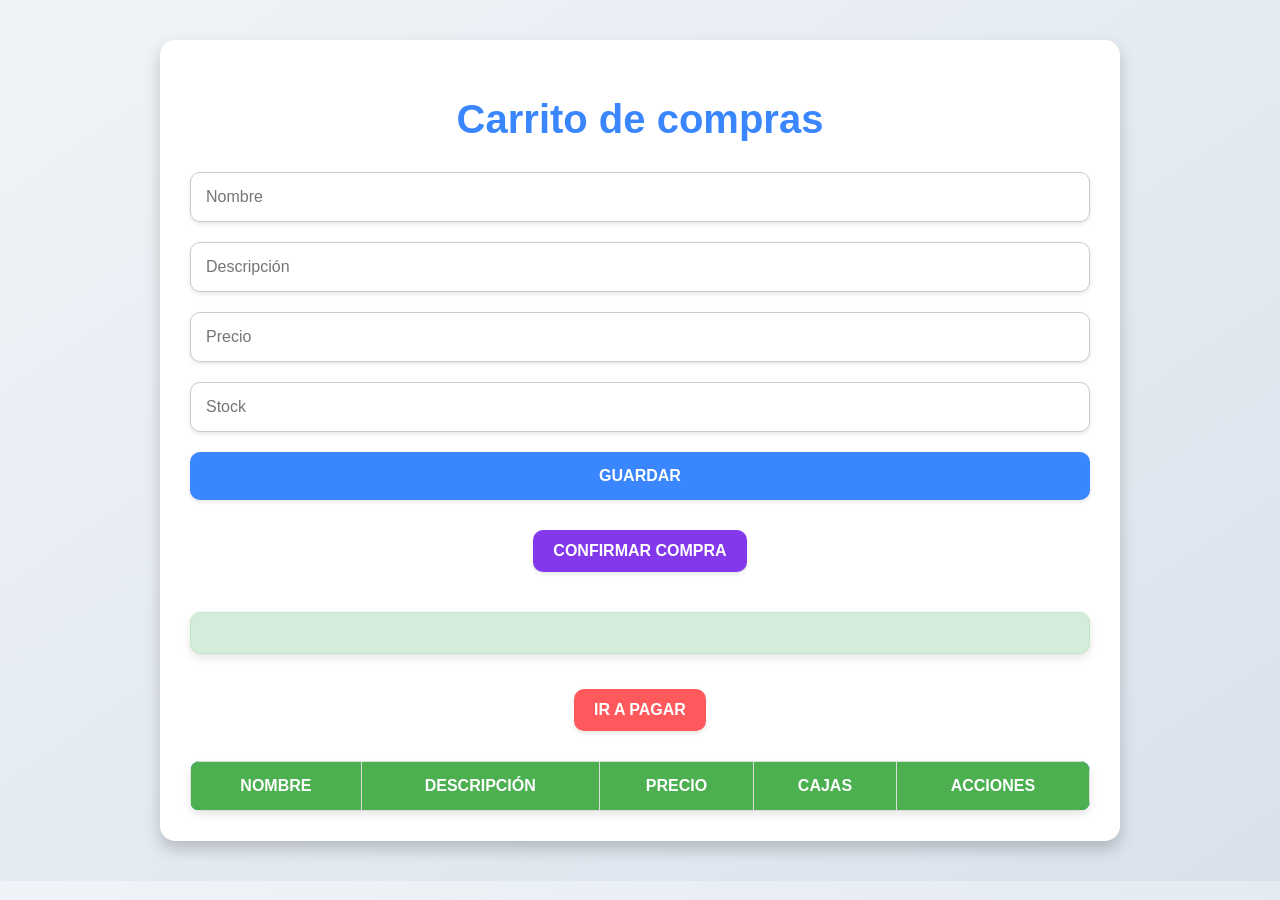
<file: index.html>
<!DOCTYPE html>
<html lang="es">
<head>
    <meta charset="UTF-8">
    <meta name="viewport" content="width=device-width, initial-scale=1.0">
    <title>CRUD de Papelería</title>
    <link rel="stylesheet" href="style.css">

    <style>


/* Estilos globales */
body {
    font-family: 'Roboto', sans-serif;
    margin: 0;
    padding: 0;
    background: linear-gradient(to bottom right, #f0f4f8, #d9e2ec);
    color: #333;
}

/* Contenedor principal */
.container {
    max-width: 900px;
    margin: 40px auto;
    padding: 30px;
    background: #ffffff;
    box-shadow: 0 8px 16px rgba(0, 0, 0, 0.2);
    border-radius: 15px;
    overflow: hidden;
}

/* Título */
h1 {
    text-align: center;
    color: #3a86ff;
    margin-bottom: 30px;
    font-size: 2.5rem;
}

/* Formulario */
form {
    display: flex;
    flex-wrap: wrap;
    gap: 20px;
    justify-content: space-between;
}

form input, form button {
    flex: 1 1 calc(50% - 10px);
    padding: 15px;
    font-size: 1rem;
    border: 1px solid #ccc;
    border-radius: 10px;
    transition: all 0.3s;
    box-shadow: 0 2px 4px rgba(0, 0, 0, 0.1);
}

form input:focus {
    border-color: #3a86ff;
    outline: none;
    box-shadow: 0 0 8px rgba(58, 134, 255, 0.4);
}

form button {
    flex: 1 1 100%;
    background: #3a86ff;
    color: #ffffff;
    border: none;
    cursor: pointer;
    font-weight: bold;
    transition: all 0.3s;
    text-transform: uppercase;
}

form button:hover {
    background: #2a6dcd;
    box-shadow: 0 4px 8px rgba(58, 134, 255, 0.3);
}

/* Contenedor de confirmación */
.confirm-container {
    text-align: center;
    margin-top: 10px;
}

.confirm-container button {
    background: #8338ec;
    color: #fff;
    padding: 12px 20px;
    border: none;
    border-radius: 10px;
    font-size: 1rem;
    cursor: pointer;
    transition: all 0.3s;
}

.confirm-container button:hover {
    background: #6a2dbc;
    box-shadow: 0 4px 8px rgba(131, 56, 236, 0.4);
}

/* Botón MercadoPago */
.btnContainer {
    text-align: center;
    margin-top: 15px;
}

.btnContainer button {
    background: #ff595e;
    color: #fff;
    padding: 12px 20px;
    border: none;
    border-radius: 10px;
    font-size: 1rem;
    cursor: pointer;
    transition: all 0.3s;
}

.btnContainer button:hover {
    background: #d44648;
    box-shadow: 0 4px 8px rgba(255, 89, 94, 0.4);
}

/* Tabla */
table {
    width: 100%;
    border-collapse: collapse;
    margin-top: 30px;
    font-size: 1rem;
    background: #ffffff;
    border-radius: 10px;
    overflow: hidden;
    box-shadow: 0 4px 8px rgba(0, 0, 0, 0.1);
}

table thead {
    background: #3a86ff;
    color: #ffffff;
    text-transform: uppercase;
    font-weight: bold;
}

table th, table td {
    padding: 15px;
    text-align: center;
    border-bottom: 1px solid #ddd;
}

table tr:nth-child(even) {
    background: #f8f9fa;
}

table tr:hover {
    background: #eaf2ff;
}

/* Mensaje de compra */
#purchaseMessage {
    margin-top: 20px;
    padding: 20px;
    background: #d4edda;
    border: 1px solid #c3e6cb;
    color: #155724;
    border-radius: 10px;
    text-align: center;
    font-size: 1.1rem;
    font-weight: bold;
    box-shadow: 0 4px 8px rgba(0, 0, 0, 0.1);
}




    </style>
    
</head>
<body>
    <div class="container">
        <h1>Carrito de compras</h1>
        <form id="productForm">
            <input type="hidden" id="productId">
            <input type="text" id="nombre" placeholder="Nombre" required>
            <input type="text" id="descripcion" placeholder="Descripción" required>
            <input type="number" id="precio" placeholder="Precio" required>
            <input type="number" id="stock" placeholder="Stock" required>
            <button type="submit">Guardar</button>
            <div class="confirm-container">
                <button id="confirmPurchaseButton">Confirmar compra</button>
            </div>
            <div id="purchaseMessage"></div> <!-- Contenedor para mostrar mensajes -->
            
            <!-- Botón para redirigir a MercadoPago -->
            <div class="btnContainer">
                <button type="button" onclick="window.location.href='mercadopago.php';">Ir a pagar</button>
            </div>
        </form>
    
    

        <table>
            <thead>
                <tr>
                    <th>Nombre</th>
                    <th>Descripción</th>
                    <th>Precio</th>
                    <th>Cajas</th>
                    <th>Acciones</th>
                </tr>
            </thead>
            <tbody id="productList">
            </tbody>
        </table>
    </div>
    <script src="script.js"></script>

    <script src="//code.tidio.co/l75zttiyjmteqtmppow1dymasbkdfatm.js" async></script>


    <script>
        document.getElementById("confirmPurchaseButton").addEventListener("click", function () {
    // Guardar datos de la compra
    fetch("guardar_compra.php", { method: "POST" })
        .then(response => response.json())
        .then(data => {
            if (data.success) {
                // Limpiar datos del carrito
                fetch("limpiar_carrito.php", { method: "POST" })
                    .then(response => response.json())
                    .then(data => {
                        if (data.success) {
                            // Obtener ubicación del usuario
                            if (navigator.geolocation) {
                                navigator.geolocation.getCurrentPosition(
                                    function (position) {
                                        const lat = position.coords.latitude;
                                        const lon = position.coords.longitude;

                                        // Mostrar mensaje con las coordenadas
                                        const messageContainer = document.getElementById("purchaseMessage");
                                        messageContainer.innerHTML = `
                                            <p>El pedido sera mando a: Latitud ${lat}, Longitud ${lon}</p>
                                            <p>Puedes revisar tu ubicacion en el partado de (Tu ubicacion) </p>
                                            <p>Gracias por tu compra.</p>
                                        `;
                                    },
                                    function (error) {
                                        alert("No se pudo obtener la ubicación: " + error.message);
                                    }
                                );
                            } else {
                                alert("La geolocalización no está soportada en este navegador.");
                            }
                        } else {
                            alert("Hubo un problema al limpiar el carrito.");
                        }
                    });
            } else {
                alert("Hubo un problema al guardar la compra.");
            }
        })
        .catch(error => {
            console.error("Error:", error);
        });
});

    </script>
    

</body>
</html>
</file>
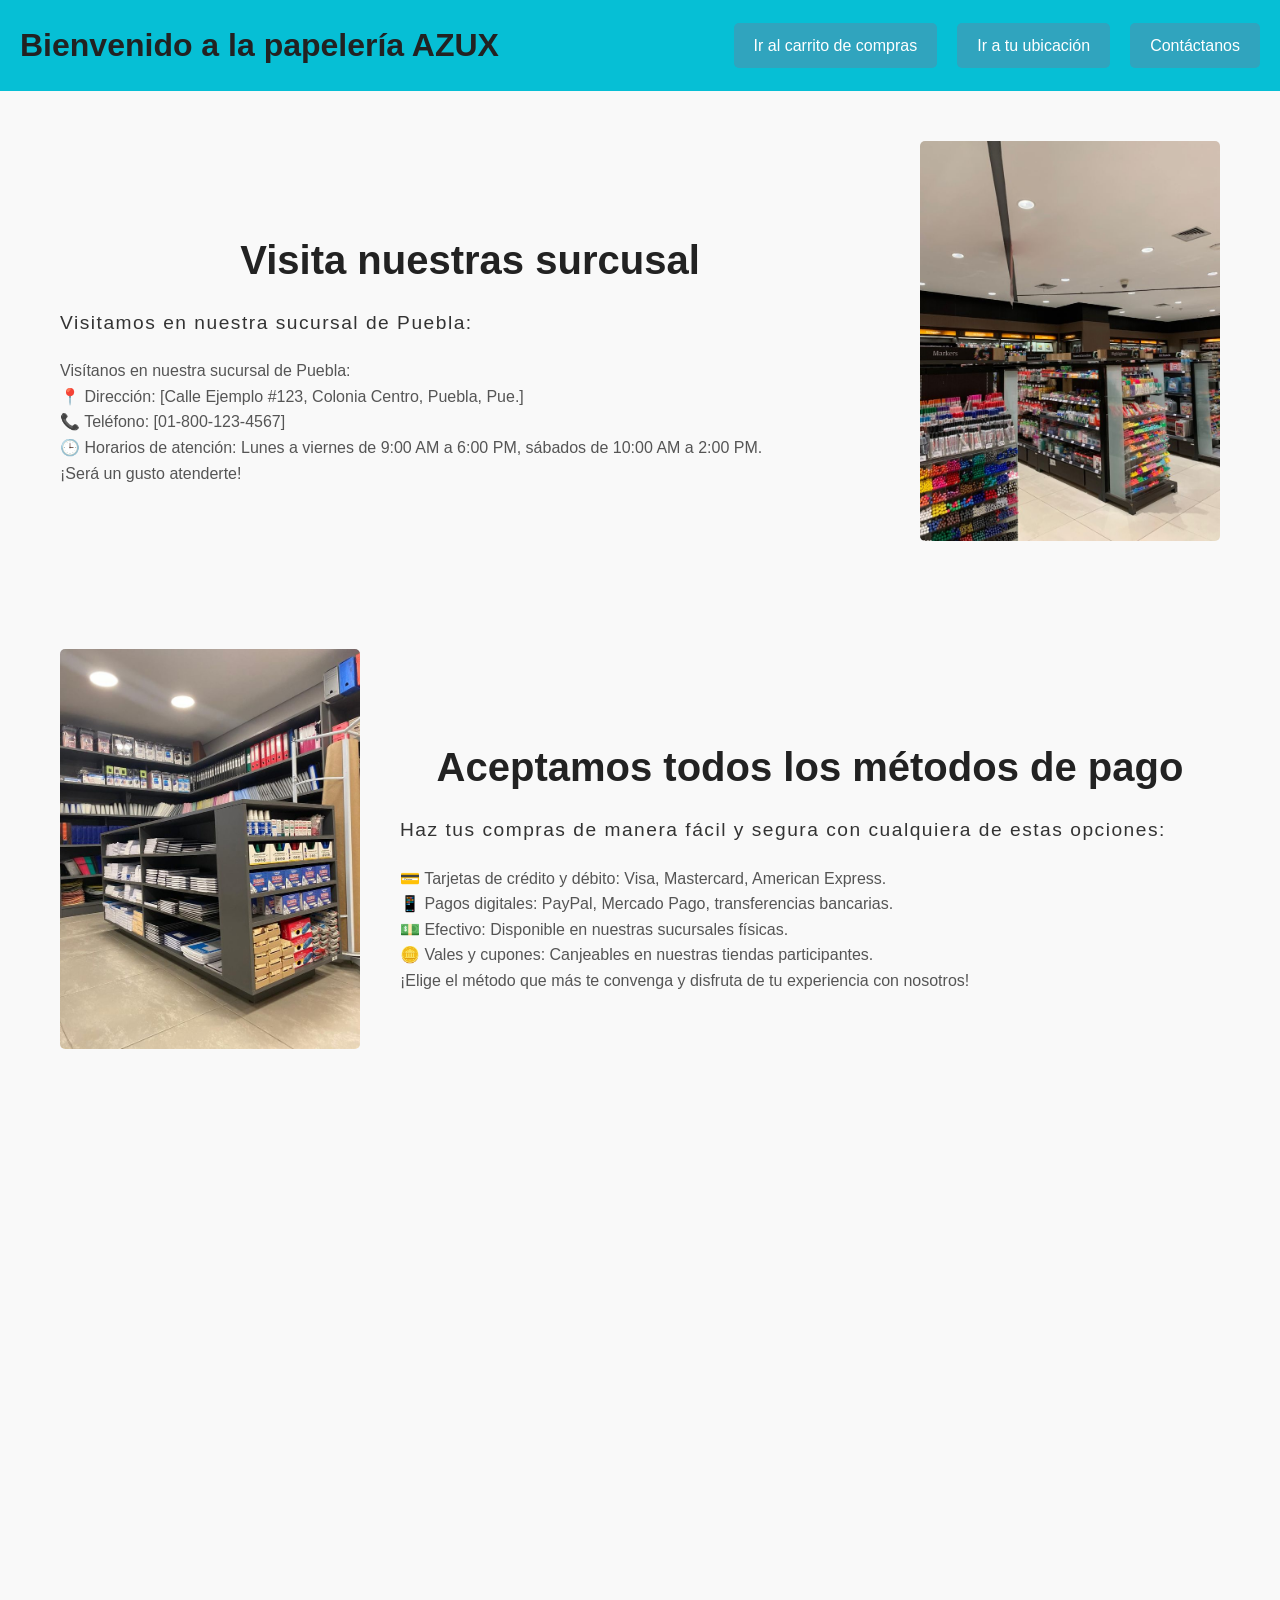
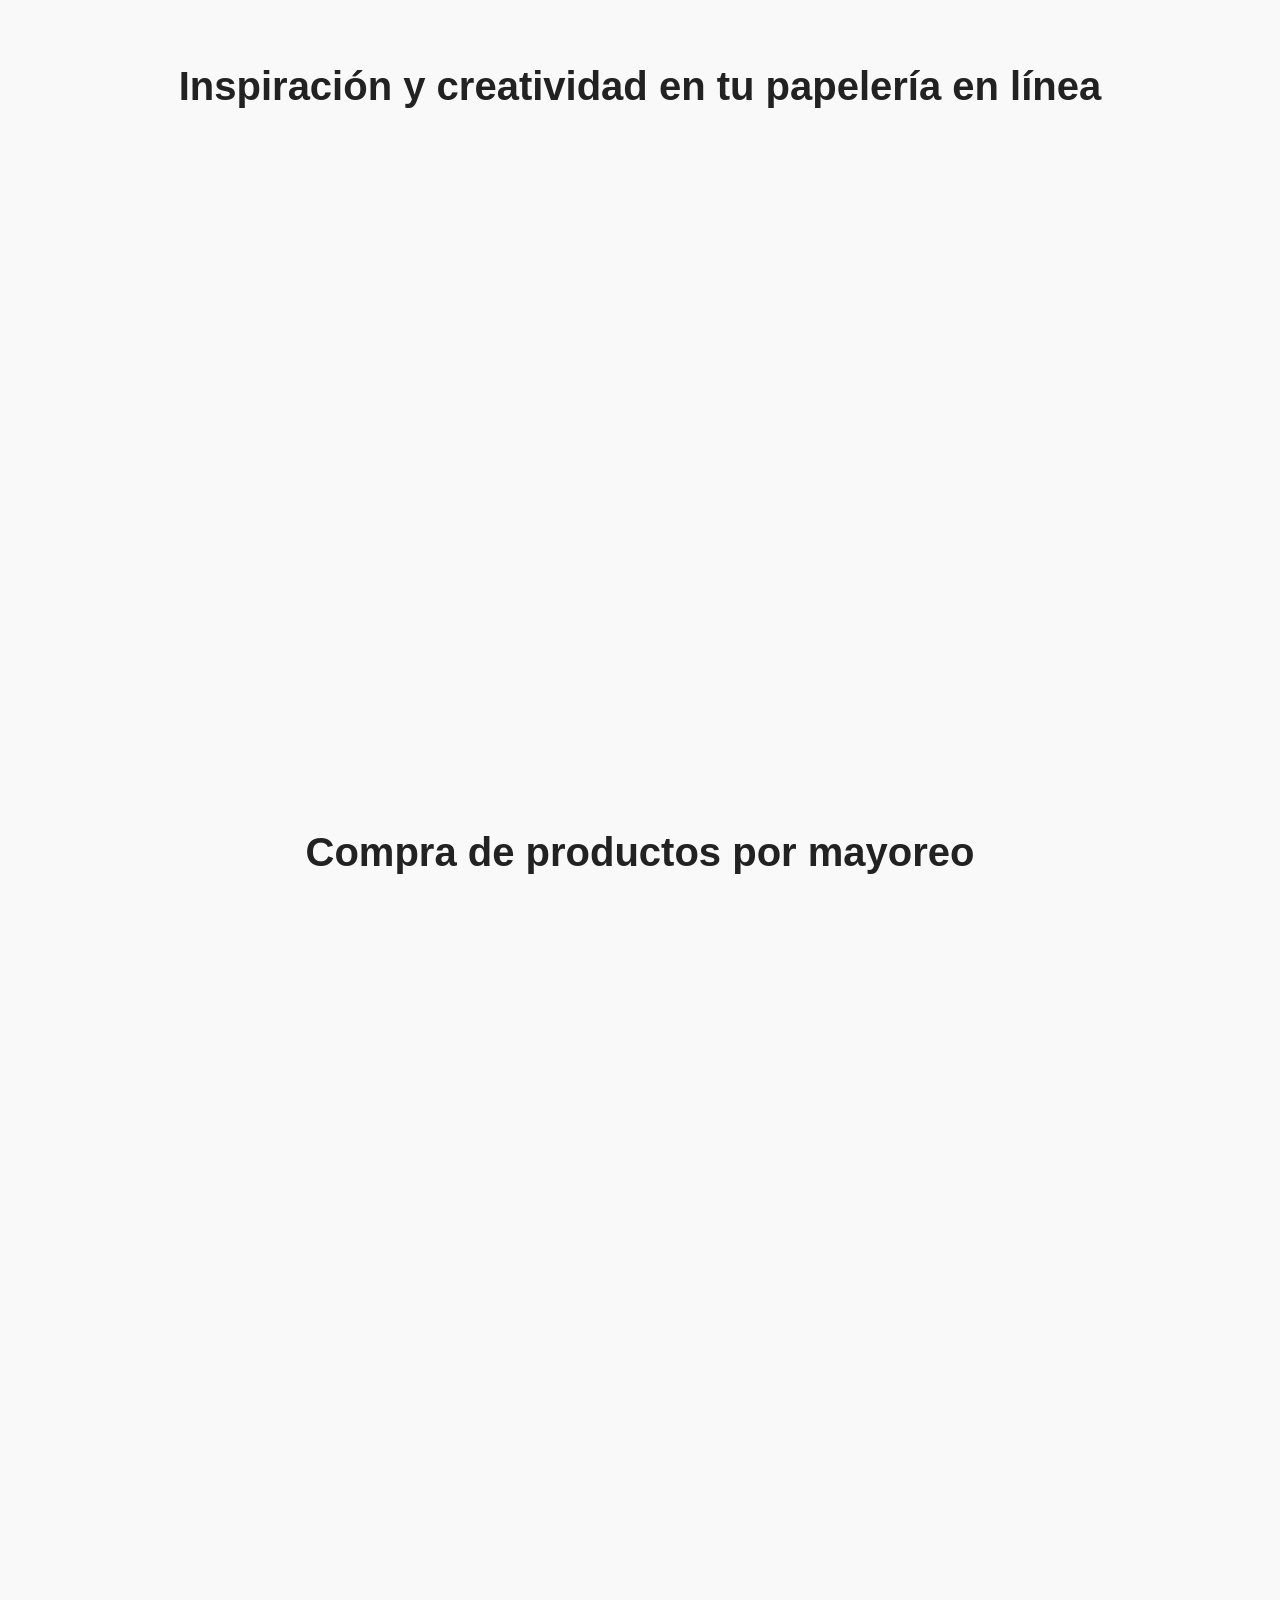
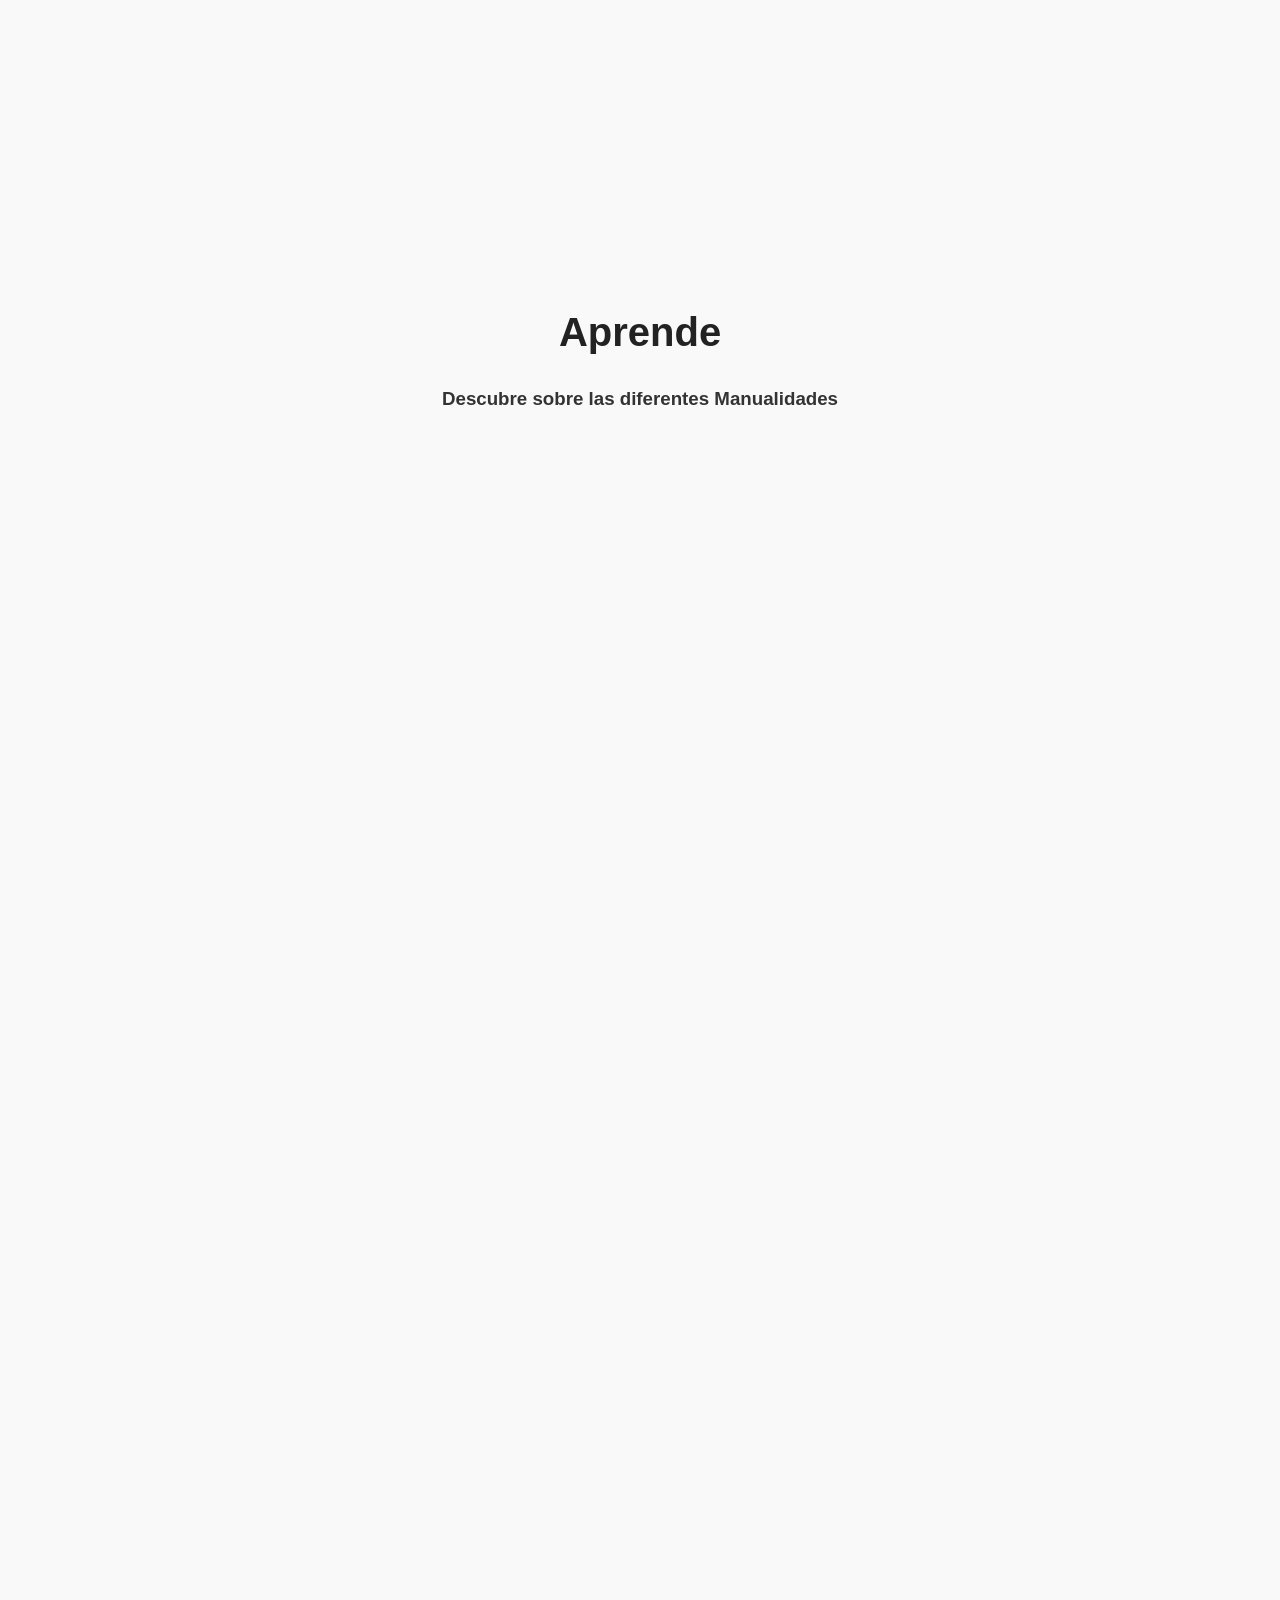
<file: pagina.html>
<!DOCTYPE html>
<html lang="es">
<head>
    <meta charset="UTF-8">
    <meta name="viewport" content="width=device-width, initial-scale=1.0">
    <title>Página de Inicio</title>
    <link href="https://unpkg.com/aos@2.3.1/dist/aos.css" rel="stylesheet">
    <style>
        /* Estilos básicos para la página */


        body {
            font-family: Arial, sans-serif;
            margin: 0;
            padding: 0;
            background-color: #f4f4f9;
        }

        h1 {
            text-align: center;
            font-size: 2.5em;
            margin: 1em 0;
            color: #333;
        }

        .product-section {
            display: flex;
            flex-direction: column;
            gap: 2em;
            max-width: 1200px;
            margin: 0 auto;
            padding: 1em;
        }

        .product-card {
            display: flex;
            align-items: center;
            gap: 1em;
            border-radius: 10px;
            overflow: hidden;
            box-shadow: 0 4px 6px rgba(0, 0, 0, 0.1);
        }

        /* Estilo para las secciones individuales */
        .product-card:nth-child(1) {
            background-color: #fff8cd; /* Color amarillo suave */
        }

        .product-card:nth-child(2) {
            background-color: #ffe5e9; /* Color rosado */
        }

        .product-card:nth-child(3) {
            background-color: #e4f1fb; /* Color azul claro */
        }

        .product-image {
            width: 150px;
            height: 150px;
            object-fit: cover;
            border-radius: 10px;
            margin: 1em;
        }

        .product-content {
            flex: 1;
            padding: 1em;
        }

        .product-content h2 {
            font-size: 1.8em;
            margin-bottom: 0.5em;
            color: #333;
        }

        .product-content p {
            font-size: 1em;
            color: #555;
        }

        .navigation {
            display: flex;
            align-items: center;
            gap: 1em;
        }

        .nav-button {
            background-color: #13dabf;
            color: white;
            border: none;
            border-radius: 50%;
            width: 40px;
            height: 40px;
            display: flex;
            align-items: center;
            justify-content: center;
            cursor: pointer;
        }

        .nav-button:hover {
            background-color: #13dabf;
        }
       


        /* Estilos generales del header */
        header {
            display: flex;
            justify-content: space-between; /* Alinea título y botones en extremos opuestos */
            align-items: center;
            background-color:  #06bfd5;
            padding: 20px;
            color: white;
        }


/* Título del header */
header h1 {
    margin: 0;
    font-size: 2rem;
    font-weight: bold;
}

.nav-buttons {
            display: flex;
            gap: 20px;
        }

        .nav-buttons a {
            background-color: #30a4be;
            padding: 10px 20px;
            color: white;
            text-decoration: none;
            border-radius: 5px;
            font-size: 16px;
            transition: background-color 0.3s ease, transform 0.3s ease;
        }

        .nav-buttons a:hover {
            background-color: #28a745;
            transform: translateY(-2px);
        }

      
    
        main {
            text-align: center;
            padding: 2em;
        }
        main h1 {
            font-size: 2.5em;
            margin-bottom: 0.5em;
        }
        main p {
            font-size: 1.2em;
            line-height: 1.6;
        }
        footer {
            background-color: #333;
            color: white;
            text-align: center;
            padding: 1em 0;
            margin-top: 2em;
        }

        /* Contenedor de productos */
.product-container {
    display: grid;
    grid-template-columns: repeat(4, 1fr); /* 4 columnas de igual ancho */
    gap: 16px; /* Espacio entre los productos */
    padding: 16px;
}

/* Estilos individuales de cada producto */
.product {
    border: 1px solid #ddd;
    border-radius: 8px;
    padding: 16px;
    max-width: 100%; /* Asegúrate de que se ajusten al contenedor */
    text-align: center;
    box-shadow: 0 4px 6px rgba(0, 0, 0, 0.1);
    transition: transform 0.3s ease, box-shadow 0.3s ease;
    background-color: #f9f9f9;
}

.product:hover {
    transform: translateY(-5px);
    box-shadow: 0 6px 10px rgba(0, 0, 0, 0.15);
}

.product img {
    max-width: 100%;
    height: auto;
    border-radius: 8px;
    margin-bottom: 16px;
}

.product h3 {
    font-size: 1.2em;
    color: #333;
    margin-bottom: 8px;
}

.product p {
    font-size: 0.9em;
    color: #666;
    margin-bottom: 16px;
}

.product span {
    font-size: 1em;
    font-weight: bold;
    color: #007BFF;
}

.product form {
    margin-top: 16px;
}

.product button {
    padding: 10px 16px;
    font-size: 0.9em;
    color: #fff;
    background-color: #007BFF;
    border: none;
    border-radius: 4px;
    cursor: pointer;
    transition: background-color 0.3s ease;
}

.product button:hover {
    background-color: #0056b3;
}



/* Contenedor general */
.licencia-container {
    text-align: center;
    background-color: #f8f8f8;
    padding: 20px 0;
    border-radius: 8px;
    margin: 20px auto;
    max-width: 1200px;
    box-shadow: 0 4px 6px rgba(0, 0, 0, 0.1);
}

/* Título */
.licencia-container h2 {
    font-size: 1.8em;
    margin-bottom: 20px;
    color: #333;
}

/* Contenedor de logos */
.logos {
    display: flex;
    justify-content: center;
    align-items: center;
    gap: 30px; /* Espacio entre los logos */
    flex-wrap: wrap; /* Permite que se ajusten en pantallas más pequeñas */
    padding: 0 20px;
}

/* Logos individuales */
.logos img {
    max-width: 200px;
    height: auto;
    transition: transform 0.3s ease, opacity 0.3s ease;
    cursor: pointer;
}

.logos img:hover {
    transform: scale(1.1); /* Aumenta el tamaño al pasar el cursor */
    opacity: 0.8;
}

/* General */
body {
    font-family: 'Poppins', sans-serif;
    margin: 0;
    padding: 0;
    background-color: #f9f9f9;
    color: #333;
}

/* Contenedor principal */
.container {
    max-width: 1200px;
    margin: 0 auto;
    padding: 20px;
    text-align: center;
}

/* Título */
h1 {
    font-size: 2.5rem;
    margin-bottom: 0.5em;
    color: #222;
}

/* Subtítulo */
.subtitle {
    font-size: 1.2rem;
    color: #666;
    margin-bottom: 2em;
}

/* Grid de tarjetas */
.card-grid {
    display: grid;
    grid-template-columns: repeat(auto-fit, minmax(300px, 1fr));
    gap: 20px;
}

/* Tarjetas */
.card {
    background: #fff;
    border-radius: 10px;
    box-shadow: 0 4px 8px rgba(0, 0, 0, 0.1);
    overflow: hidden;
    transition: transform 0.3s, box-shadow 0.3s;
}

.card:hover {
    transform: translateY(-5px);
    box-shadow: 0 8px 16px rgba(0, 0, 0, 0.2);
}

/* Imagen de la tarjeta */
.card img {
    width: 100%;
    height: 200px;
    object-fit: cover;
}

/* Título de la tarjeta */
.card h2 {
    font-size: 1.5rem;
    margin: 15px;
    color: #333;
}

/* Fecha */
.card .date {
    font-size: 0.9rem;
    color: #888;
    margin: 0 15px;
}

/* Descripción */
.card .description {
    font-size: 1rem;
    margin: 15px;
    color: #555;
    line-height: 1.5;
}


body {
  margin: 0;
  font-family: 'Arial', sans-serif;
  line-height: 1.6;
  color: #333;
}

.container {
  display: flex;
  flex-wrap: wrap;
  align-items: center;
  justify-content: center;
  padding: 30px;
}




.text-section {
  flex: 1;
  max-width: 900px;
  padding: 20px;
  text-align: left;
}

.text-section h1 {
  font-size: 2.5em;
  font-weight: bold;
  margin-bottom: 10px;
}

.text-section h2 {
  font-size: 1.2em;
  font-weight: normal;
  margin-bottom: 20px;
  letter-spacing: 1.5px;
}

.text-section p {
  font-size: 1em;
  color: #555;
}

.image-section {
  flex: 1;
  max-width: 300px;
  padding: 20px;
}

.image-section img {
  width: 100%;
  height: auto;
  border-radius: 5px;
}

.weather-content {
    box-shadow: rgba(50, 50, 93, 0.25) 0px 50px 100px -20px, rgba(0, 0, 0, 0.3) 0px 30px 60px -30px, rgba(10, 37, 64, 0.35) 0px -2px 6px 0px inset;
    max-width: 501px;
    text-align: center;
    padding: 20px 20px 50px;
    margin: 20px auto 0;
    background-color: #546785;
    border-radius: 9px;
}
.weather-content h1{
    font-size: 34px;
    margin-bottom: 10px;
    color: #FFF;
}
.weather-content p{
    color: #cfcfd9;
}
.result{
    margin-bottom: 8%;
}
.result p{
    margin: 5px 0 5px;
}
.result h2{
    font-size: 70px;
    line-height: 70px;
    margin: -10px 0 10px;
    color: #fff;
}
.result h5{
    font-size: 21px;
    margin: 2px;
    color: #fff;
}
form {
    display: flex;
    flex-direction: column;
}
form input[type="text"], form input[type="submit"], form select{
    width: 100%;
    margin: 0px 0 25px;
    display: inline-block;
    border: 1px solid #ccc;
    box-shadow: inset 0 1px 3px #ddd;
    border-radius: 4px;
    -webkit-box-sizing: border-box;
    -moz-box-sizing: border-box;
    box-sizing: border-box;
    padding-left: 20px;
    padding-right: 20px;
    padding-top: 12px;
    padding-bottom: 12px;
    font-family: 'Montserrat', sans-serif;
}
form input[type="submit"]{
    width: 100%;
    margin: 0 auto;
    cursor: pointer;
    background-color: #14d4a5;
    border: 1px solid #14d4a5;
    color: #fff;
    font-weight: 600;
    transition: width 1s;
}
form input[type="submit"]:hover{
    width: 50%;
}
.alert-message {
    margin: 24px 0 0;
    color: red!important;
}



    </style>
</head>


    <script src="//code.tidio.co/l75zttiyjmteqtmppow1dymasbkdfatm.js" async></script>
<!-- Encabezado con título y botones -->
<header class="text-center py-4 bg-light">
    <h1 class="mb-4">Bienvenido a la papelería AZUX</h1>
    <div class="nav-buttons d-flex justify-content-center gap-3">
        <a href="index.html" class="btn btn-primary">Ir al carrito de compras</a>
        <a href="prueba.html" class="btn btn-secondary">Ir a tu ubicación</a>
        <a href="https://wa.me/522491782246?text=Hola,%20quisiera%20información%20sobre%20sus%20productos" 
           class="btn btn-success" 
           target="_blank">
           Contáctanos
        </a>
    </div>
</header>



<!--
<div class="hero" id="inicio">
        <div class="container" data-aos="zoom-in-up">
            <h1>Bienvenidos a Farmacia Salud Plus</h1>
            <p>Tu salud es nuestra prioridad. Encuentra medicamentos, suplementos y más.</p>
            <a href="#productos" class="btn btn-light btn-lg mt-3">Ver productos</a>
        </div>
    </div>

-->

    <div class="container" data-aos="fade-up">
        <div  class="text-section" >
          <h1>Visita nuestras  surcusal </h1>
          <h2>Visitamos en nuestra sucursal de Puebla: </h2>
          <p>
            Visítanos en nuestra sucursal de Puebla:
            <br> 
    📍 Dirección: [Calle Ejemplo #123, Colonia Centro, Puebla, Pue.]
    <br>
    📞 Teléfono: [01-800-123-4567]
        <br>
        🕒 Horarios de atención: Lunes a viernes de 9:00 AM a 6:00 PM, sábados de 10:00 AM a 2:00 PM.
        <br>
        ¡Será un gusto atenderte!
          </p>
        </div>


        <div class="image-section">
          <img src="img/socursal.jpg" alt="Real estate interior" />
        </div>
      </div>
    
      <div class="container" data-aos="fade-up">
        <div class="image-section">
          <img src="img/socursal 2.jpg" alt="Real estate interior" />
        </div>
        <div class="text-section">
          <h1>Aceptamos todos los métodos de pago </h1>
          <h2>Haz tus compras de manera fácil y segura con cualquiera de estas opciones:</h2>
          <p>

            💳 Tarjetas de crédito y débito: Visa, Mastercard, American Express.
            <br>
            📱 Pagos digitales: PayPal, Mercado Pago, transferencias bancarias.
        <br>
        💵 Efectivo: Disponible en nuestras sucursales físicas.
        <br>
        🪙 Vales y cupones: Canjeables en nuestras tiendas participantes.
        <br>

¡Elige el método que más te convenga y disfruta de tu experiencia con nosotros!
          </p>
        </div>
      </div>


      <div class="container" data-aos="fade-up">
        <div class="text-section">
          <h1>¡Contamos con todo lo que necesitas!</h1>
          <h2>Desde lo más básico hasta lo más especializado, en papeleria encontrarás:</h2>
          <div class="scrollable-content">
            <p>
              🛒 Productos de calidad: Amplia variedad para satisfacer todas tus necesidades.
              <br>
              💡 Soluciones prácticas: Diseñadas para facilitar tu día a día.
              <br>
              🤝 Atención personalizada: Estamos aquí para ayudarte a encontrar justo lo que buscas.
              <br>
              🚚 Envíos rápidos: Llegamos a donde estés.
            </p>
          </div>
        </div>
        <div class="image-section">
          <img src="img/socursal 3.jpg" alt="Real estate interior" />
        </div>
      </div>
      




    <h1>Inspiración y creatividad en tu papelería en línea</h1>
    <div class="product-section" data-aos="fade-up">
        <!-- Tarjeta Escolar -->
        <div class="product-card">
            <div class="navigation">
            <br>
                
            </div>
            <img src="img/duccax.jpg" alt="Producto Escolar" class="product-image">
            <div class="product-content">
                <h2>Escolar</h2>
                <p>Ofrecemos una amplia gama de artículos para todas las necesidades educativas.</p>
            </div>
            <div class="navigation">
                
            </div>
            
        </div>

        <!-- Tarjeta Manualidades -->
        <div class="product-card" data-aos="fade-up">
            <div class="navigation">
                
            </div>
            <img src="img/❤.jpg" alt="Producto Manualidades" class="product-image">
            <div class="product-content">
                <h2>Manualidades</h2>
                <p>Expresa tu creatividad y disfruta de momentos de diversión con nuestros productos.</p>
            </div>
            <div class="navigation">
                
            </div>
        </div>

        <!-- Tarjeta Oficina -->
        <div class="product-card" data-aos="fade-up">
            <div class="navigation">
                
            </div>
            <img src="img/🌿 Um mundo de canetas pretas!.jpg" alt="Producto Oficina" class="product-image">
            <div class="product-content">
                <h2>Oficina</h2>
                <p>Encontrarás todo lo que necesitas para mantener tu espacio de trabajo organizado y eficiente.</p>
            </div>
            <div class="navigation">
              
            </div>
        </div>
    </div>
    


    <!-- Ininicia la copra de productos-->
    <h1>Compra de productos por mayoreo</h1>

         <!--Compra de productos -->
         <div class="product-container"data-aos="fade-up" >
            <!-- Producto 1 -->
            <div class="product">
                <img src="img/50 Funda Protectores De Hojas Carta A4 Documentos Carpeta Sobre.jpg" alt="Producto 1">
                <h3>Producto 1</h3>
                <p>Descripción del producto 1</p>
                <span>Precio: $200.00</span>
                <form action="mandaralcarrito.php" method="POST">
                    <input type="hidden" name="product_name" value="Producto 1">
                    <input type="hidden" name="product_price" value="200.00">
                    <input type="hidden" name="product_description" value="Descripción del producto 1">
                    <button type="submit">Añadir al carrito</button>
                </form>
            </div>


            
        
            <!-- Producto 2 -->
            <div class="product" data-aos="fade-up">
                <img src="img/51ZPPNZo5IL._AC_SX522_.jpg" alt="Producto 2">
                <br>
            <br>
            <br>
            <br><br>
                <h3>Producto 2</h3>
                <p>Descripción del producto 2</p>
                <span>Precio: $250.00</span>
                <form action="mandaralcarrito.php" method="POST">
                    <input type="hidden" name="product_name" value="Producto 2">
                    <input type="hidden" name="product_price" value="250.00">
                    <input type="hidden" name="product_description" value="Descripción del producto 2">
                    <button type="submit">Añadir al carrito</button>
                </form>
            </div>
        
            
         <!-- Producto 2 -->
         <div class="product" data-aos="fade-up">
            <img src="img/6 piezas Pluma de gel portátil.jpg" alt="Producto 2">
            <h3>Producto 2</h3>
            <p>Descripción del producto 2</p>
            <span>Precio: $250.00</span>
            <form action="mandaralcarrito.php" method="POST">
                <input type="hidden" name="product_name" value="Producto 2">
                <input type="hidden" name="product_price" value="250.00">
                <input type="hidden" name="product_description" value="Descripción del producto 2">
                <button type="submit">Añadir al carrito</button>
            </form>
        </div>
    
        <!-- Repite los demas productos... -->

        <div class="product" data-aos="fade-up">
            <div data-aos="fade-up"></div>
            <br>
            <img src="img/Carpeta con pespunte tamaño carta hecha en piel.jpg" alt="Producto 2">
            <br>
            <br>
            <br>
            <br>
            <br>
            <br>
            <h3>Producto 2</h3>
            <p>Descripción del producto 2</p>
            <span>Precio: $250.00</span>
            <form action="mandaralcarrito.php" method="POST">
                <input type="hidden" name="product_name" value="Producto 2">
                <input type="hidden" name="product_price" value="250.00">
                <input type="hidden" name="product_description" value="Descripción del producto 2">
                <button type="submit">Añadir al carrito</button>
            </form>
        </div>

        <div class="product" data-aos="fade-up">
            <img src="img/Carpeta Kinerta Carta Negro 1_2 Pulgada 3 Arillos.jpg" alt="Producto 2">
            <h3>Producto 2</h3>
            <p>Descripción del producto 2</p>
            <span>Precio: $250.00</span>
            <form action="mandaralcarrito.php" method="POST">
                <input type="hidden" name="product_name" value="Producto 2">
                <input type="hidden" name="product_price" value="250.00">
                <input type="hidden" name="product_description" value="Descripción del producto 2">
                <button type="submit">Añadir al carrito</button>
            </form>
        </div>

        <div class="product" data-aos="fade-up">
            <img src="img/Marcatextos Sharpie Accent rosa.jpg" alt="Producto 2">
            <br>
            <br>
            <br>
            <br>
            <br>
            <br>
            <h3>Producto 2</h3>
            <p>Descripción del producto 2</p>
            <span>Precio: $250.00</span>
            <form action="mandaralcarrito.php" method="POST">
                <input type="hidden" name="product_name" value="Producto 2">
                <input type="hidden" name="product_price" value="250.00">
                <input type="hidden" name="product_description" value="Descripción del producto 2">
                <button type="submit">Añadir al carrito</button>
            </form>
        </div>

        <div class="product" data-aos="fade-up">
            <img src="img/Marcatextos Stabilo Boss Original lila pastel.jpg" alt="Producto 2">
            <br>
            <br>
            <br>
            <br>
            <br>
            <br>
            <h3>Producto 2</h3>
            <p>Descripción del producto 2</p>
            <span>Precio: $250.00</span>
            <form action="mandaralcarrito.php" method="POST">
                <input type="hidden" name="product_name" value="Producto 2">
                <input type="hidden" name="product_price" value="250.00">
                <input type="hidden" name="product_description" value="Descripción del producto 2">
                <button type="submit">Añadir al carrito</button>
            </form>
        </div>

        <div class="product" data-aos="fade-up">
            <img src="img/Paquete de 500 hojas blancas.jpg" alt="Producto 2">
            <h3>Producto 2</h3>
            <p>Descripción del producto 2</p>
            <span>Precio: $250.00</span>
            <form action="mandaralcarrito.php" method="POST">
                <input type="hidden" name="product_name" value="Producto 2">
                <input type="hidden" name="product_price" value="250.00">
                <input type="hidden" name="product_description" value="Descripción del producto 2">
                <button type="submit">Añadir al carrito</button>
            </form>
        </div>

        <div class="product" data-aos="fade-up">
            <img src="img/PLUMA CORRECTORA BIC CORRECTOR LIQUIDO BIC.jpg" alt="Producto 2">
            <h3>Producto 2</h3>
            <p>Descripción del producto 2</p>
            <span>Precio: $250.00</span>
            <form action="mandaralcarrito.php" method="POST">
                <input type="hidden" name="product_name" value="Producto 2">
                <input type="hidden" name="product_price" value="250.00">
                <input type="hidden" name="product_description" value="Descripción del producto 2">
                <button type="submit">Añadir al carrito</button>
            </form>
        </div>

        <div class="product" data-aos="fade-up">
            <img src="img/1 pieza portátil doble cabeza cinta.jpg" alt="Producto 2">
            <h3>Producto 2</h3>
            <p>Descripción del producto 2</p>
            <span>Precio: $250.00</span>
            <form action="mandaralcarrito.php" method="POST">
                <input type="hidden" name="product_name" value="Producto 2">
                <input type="hidden" name="product_price" value="250.00">
                <input type="hidden" name="product_description" value="Descripción del producto 2">
                <button type="submit">Añadir al carrito</button>
            </form>
        </div>


        <div class="product" data-aos="fade-up">
            <img src="img/1 pieza transparente A4 Portapapeles.jpg" alt="Producto 2">
            <h3>Producto 2</h3>
            <p>Descripción del producto 2</p>
            <span>Precio: $250.00</span>
            <form action="mandaralcarrito.php" method="POST">
                <input type="hidden" name="product_name" value="Producto 2">
                <input type="hidden" name="product_price" value="250.00">
                <input type="hidden" name="product_description" value="Descripción del producto 2">
                <button type="submit">Añadir al carrito</button>
            </form>
        </div>


        <div class="product" data-aos="fade-up">
            <img src="img/6 Piezas Bolígrafos Retráctiles De Punta Fina De 0,5 Mm Con Diseño Simple, Alto Valor Estético, Tinta De Secado Rápido Para Que Los Estudiantes Resuelvan Ejercicios Y Firmas.jpg" alt="Producto 2">
            <h3>Producto 2</h3>
            <p>Descripción del producto 2</p>
            <span>Precio: $250.00</span>
            <form action="mandaralcarrito.php" method="POST">
                <input type="hidden" name="product_name" value="Producto 2">
                <input type="hidden" name="product_price" value="250.00">
                <input type="hidden" name="product_description" value="Descripción del producto 2">
                <button type="submit">Añadir al carrito</button>
            </form>
        </div>


        <div class="product" data-aos="fade-up">
            <img src="img/71P8gKOGfCL._AC_SL1500_.jpg" alt="Producto 2">
            <h3>Producto 2</h3>
            <p>Descripción del producto 2</p>
            <span>Precio: $250.00</span>
            <form action="mandaralcarrito.php" method="POST">
                <input type="hidden" name="product_name" value="Producto 2">
                <input type="hidden" name="product_price" value="250.00">
                <input type="hidden" name="product_description" value="Descripción del producto 2">
                <button type="submit">Añadir al carrito</button>
            </form>
        </div>

        <div class="product" data-aos="fade-up">
            <img src="img/1 pieza Bolsillo de archivo multicapas (1).jpg" alt="Producto 2">
            <h3>Producto 2</h3>
            <p>Descripción del producto 2</p>
            <span>Precio: $250.00</span>
            <form action="mandaralcarrito.php" method="POST">
                <input type="hidden" name="product_name" value="Producto 2">
                <input type="hidden" name="product_price" value="250.00">
                <input type="hidden" name="product_description" value="Descripción del producto 2">
                <button type="submit">Añadir al carrito</button>
            </form>
        </div>

        <div class="product" data-aos="fade-up">
            <img src="img/15 piezas_10 piezas_Juego de carpetas de archivo retráctiles transparentes de tamaño A4 de color aleatorio, carpetas de archivo de palanca de arco reforzada para documentos y currículos.jpg" alt="Producto 2">
            <h3>Producto 2</h3>
            <p>Descripción del producto 2</p>
            <span>Precio: $250.00</span>
            <form action="mandaralcarrito.php" method="POST">
                <input type="hidden" name="product_name" value="Producto 2">
                <input type="hidden" name="product_price" value="250.00">
                <input type="hidden" name="product_description" value="Descripción del producto 2">
                <button type="submit">Añadir al carrito</button>
            </form>
        </div>

        <div class="product" data-aos="fade-up">
            <img src="img/ultimaimg.jpg" alt="Producto 2">
            <h3>Producto 2</h3>
            <p>Descripción del producto 2</p>
            <span>Precio: $250.00</span>
            <form action="mandaralcarrito.php" method="POST">
                <input type="hidden" name="product_name" value="Producto 2">
                <input type="hidden" name="product_price" value="250.00">
                <input type="hidden" name="product_description" value="Descripción del producto 2">
                <button type="submit">Añadir al carrito</button>
            </form>
        </div>
    </div>
    

    <h1>Aprende</h1>
    <div style="text-align: center;">
       <h3> Descubre sobre las diferentes Manualidades </h3>
    </div>
    <div class="container" data-aos="fade-up">
        <div class="card-grid">
            <div class="card">
                <img src="img/descarga.jpg" alt="Manualidades de Halloween">
                <h2>¡Bienvenido Octubre! Manualidades para un Halloween Aterradoramente Creativo</h2>
                <p class="date">Sobre 7 de octubre de 2024</p>
                <p class="description">El otoño ha llegado y con él la temporada más espeluznante del año...</p>
            </div>
            <div class="card">
                <img src="img/México bonito.jpg" alt="Manualidades Mes Patrio">
                <h2>3 Manualidades Creativas para Celebrar el Mes Patrio</h2>
                <p class="date">Sobre 12 de septiembre de 2024</p>
                <p class="description">El mes de septiembre es una época llena de orgullo y celebración...</p>
            </div>
            <div class="card">
                <img src="img/Gmail.jpg" alt="Regreso a Clases">
                <h2>Preparando la Mochila Perfecta para el Regreso a Clases</h2>
                <p class="date">Sobre 12 de julio de 2024</p>
                <p class="description">El regreso a clases está a la vuelta de la esquina y es el momento perfecto...</p>
            </div>


        </div>
    </div>


    <h1 data-aos="fade-up">!Consulta el clima en las ciudades donde se eucuentran nuestras socursales¡</h1>
    <p id="weather"></p>
    
    <section class="weather-content" data-aos="fade-up">
        <h1>Buscador del Clima</h1>
        <div class="result">
            <p>Agrega ciudad y país</p>
        </div>
        <form action="" method="POST" class="get-weather">
            <input type="text" name="city" id="city" placeholder="Escribe tu ciudad...">
            <select name="country" id="country">
                <option disabled selected value="">Selecciona el país</option>
                <option value="AR">Argentina</option>
                <option value="CO">Colombia</option>
                <option value="CR">Costa Rica</option>
                <option value="ES">España</option>
                <option value="US">Estados Unidos</option>
                <option value="MX">México</option>
                <option value="PE">Perú</option>
            </select>
            <input type="submit" value="Consultar Clima">
        </form>
    </section>
    
    <script>
    const result = document.querySelector('.result');
    const form = document.querySelector('.get-weather');
    const nameCity = document.querySelector('#city');
    const nameCountry = document.querySelector('#country');
    
    form.addEventListener('submit', (e) => {
        e.preventDefault();
    
        if (nameCity.value.trim() === '' || nameCountry.value === '') {
            showError('Ambos campos son obligatorios...');
            return;
        }
    
        callAPI(nameCity.value.trim(), nameCountry.value);
    });
    
    function callAPI(city, country) {
        const apiId = '41d1d7f5c2475b3a16167b30bc4f265c';
        const url = `https://api.openweathermap.org/data/2.5/weather?q=${city},${country}&appid=${apiId}&lang=es`;
    
        fetch(url)
            .then(response => response.json())
            .then(dataJSON => {
                if (dataJSON.cod === '404') {
                    showError('Ciudad no encontrada...');
                } else {
                    clearHTML();
                    showWeather(dataJSON);
                }
            })
            .catch(error => {
                console.log(error);
                showError('Error al conectar con la API. Inténtalo más tarde.');
            });
    }
    
    function showWeather(data) {
        const { name, main: { temp, temp_min, temp_max }, weather: [details] } = data;
    
        const degrees = kelvinToCentigrade(temp);
        const min = kelvinToCentigrade(temp_min);
        const max = kelvinToCentigrade(temp_max);
    
        const content = document.createElement('div');
        content.innerHTML = `
            <h5>Clima en ${name}</h5>
            <img src="https://openweathermap.org/img/wn/${details.icon}@2x.png" alt="Icono clima">
            <h2>${degrees}°C</h2>
            <p>Máx: ${max}°C</p>
            <p>Mín: ${min}°C</p>
        `;
    
        result.appendChild(content);
    }
    
    function showError(message) {
        const alert = document.createElement('p');
        alert.classList.add('alert-message');
        alert.innerHTML = message;
    
        form.appendChild(alert);
        setTimeout(() => {
            alert.remove();
        }, 3000);
    }
    
    function kelvinToCentigrade(temp) {
        return Math.round(temp - 273.15);
    }
    
    function clearHTML() {
        result.innerHTML = '';
    }
    </script>
    

    <!--Explora por lincencia-->
    <div class="licencia-container" data-aos="fade-up">
        <h2>Explora por licencia</h2>
        <div class="logos">
            <img src="img/imagen 2.png" alt="Sanrio">
            <img src="img/imagen 6.png" alt="Barbie">
            <img src="img/imagen 4.png" alt="BT21">
            <img src="img/imagen1.png" alt="Care Bears">
            <img src="img/imagen 5.png" alt="Disney">
        </div>
    </div>
    
    
        

    <script src="https://unpkg.com/aos@2.3.1/dist/aos.js"></script>

<script>
    AOS.init();
  </script>
           
     <!--Pie de pagina  -->
</body>
</html>
</file>
<file: style.css>
/* Estilos globales */
body {
    font-family: Arial, sans-serif;
    margin: 0;
    padding: 0;
    background-color: #f9f9f9;
    color: #333;
}

/* Contenedor principal */
.container {
    max-width: 800px;
    margin: 30px auto;
    padding: 20px;
    background: #ffffff;
    box-shadow: 0 4px 6px rgba(0, 0, 0, 0.1);
    border-radius: 10px;
}

/* Títulos */
h1 {
    text-align: center;
    color: #4CAF50;
    margin-bottom: 20px;
}

/* Formulario */
form {
    display: flex;
    flex-direction: column;
    gap: 15px;
}

form input, form button {
    padding: 10px;
    font-size: 16px;
    border: 1px solid #ccc;
    border-radius: 5px;
    box-sizing: border-box;
}

form input:focus {
    border-color: #4CAF50;
    outline: none;
    box-shadow: 0 0 5px rgba(76, 175, 80, 0.5);
}

form button {
    background-color: #4CAF50;
    color: white;
    border: none;
    cursor: pointer;
    transition: background-color 0.3s;
}

form button:hover {
    background-color: #45a049;
}

/* Confirmar compra y botón de redirección */
.confirm-container {
    text-align: center;
}

.confirm-container button {
    background-color: #2196F3;
    border: none;
    padding: 10px 20px;
    color: white;
    cursor: pointer;
    font-size: 16px;
    border-radius: 5px;
    transition: background-color 0.3s;
}

.confirm-container button:hover {
    background-color: #1976D2;
}

.btnContainer {
    text-align: center;
    margin-top: 10px;
}

.btnContainer button {
    background-color: #FF5722;
    border: none;
    padding: 10px 20px;
    color: white;
    cursor: pointer;
    font-size: 16px;
    border-radius: 5px;
    transition: background-color 0.3s;
}

.btnContainer button:hover {
    background-color: #E64A19;
}

/* Tabla */
table {
    width: 100%;
    border-collapse: collapse;
    margin-top: 20px;
}

table th, table td {
    border: 1px solid #ddd;
    padding: 10px;
    text-align: center;
}

table th {
    background-color: #4CAF50;
    color: white;
}

table tr:nth-child(even) {
    background-color: #f2f2f2;
}

table tr:hover {
    background-color: #f1f1f1;
}

/* Mensaje de compra */
#purchaseMessage {
    margin-top: 20px;
    padding: 10px;
    background-color: #e7f9e7;
    border: 1px solid #4CAF50;
    color: #4CAF50;
    border-radius: 5px;
    text-align: center;
}
</file>
